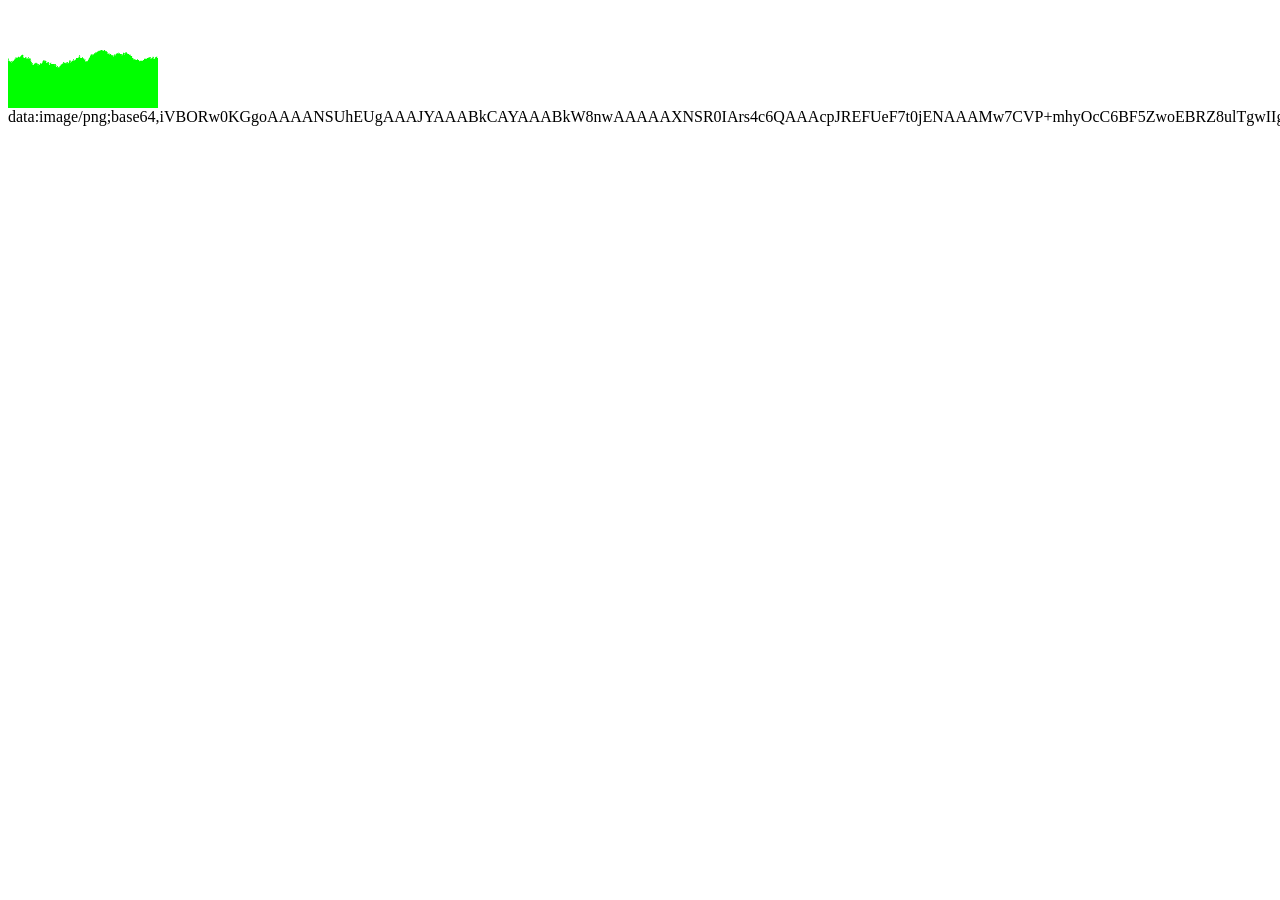
<file: terraingentest.html>
<body>
<script>
var granmoe = 0;
var hai = 1;
var runnin = 0;
while(runnin != hai){
	var can = document.createElement("canvas");
	can.id = "canvasite"
	can.style = "width: 150px; height: 100px;"
	document.body.appendChild(can);
	c = document.getElementById('canvasite'),
    ctx = c.getContext('2d');
    var x = 0
    if(runnin == 0){
		var endheight = c.height/2
	}
    var y = endheight;
	var widd = 0
	while(widd != c.width){
    	ctx.fillStyle = "rgba("+0+","+255+","+0+","+(255/255)+")";
		ctx.fillRect( x, y, 1, 1 );
		var ychan = Math.floor((Math.random() * 6) + 1);
		if(ychan == 1){
			var y=y+2
		}else if(ychan == 2){
			var y=y+1
		}else if(ychan == 3){
			var y=y-1
		}else if(ychan == 4){
			var y=y-2
		}else{
			var y=y
		}
		var hig = y
		while(hig != c.height){
    		ctx.fillStyle = "rgba("+0+","+255+","+0+","+(255/255)+")";
			ctx.fillRect( x, hig, 1, 1 );
			var hig = hig+1
		}
		var widd = widd+1
		var x=x+1
	}
    {
	var endheight = y
	var runnin = runnin+1
	document.getElementById('canvasite').setAttribute('id','nAn')
	var imgm = document.createElement("img");
	imgm.src = c.toDataURL();
    imgm.id = "imageitem"
    imgm.style = "display:none;"
	document.body.appendChild(imgm)
	var xid = granmoe*(300*(1/hai));
	if(granmoe == 0){
		var cansfoo = document.createElement("canvas")
		cansfoo.id = "fullimage";
		cansfoo.style = 'width: '+(hai*150)+'px; height: 100px;'
		document.body.appendChild(cansfoo);
	}
	var ci=document.getElementById("fullimage");
	var ctxi=ci.getContext("2d");
	var imd=document.getElementById("imageitem");
	ctxi.drawImage(imd,xid,0,(300*(1/hai)),180);
	//end
	var granmoe=granmoe+1
	document.getElementById("imageitem").setAttribute('id','non');
}
}
var base64 = ci.toDataURL();
var bass = document.createElement("img");
bass.src = base64
bass.id = "resiz"
bass.style = "display:none;"
document.body.appendChild(bass);
{
		var resize = document.createElement("canvas")
		resize.id = "resize";
        resize.width = (hai*150);
        resize.height = 100;
		resize.style = 'display:none;'
		document.body.appendChild(resize);
	var re=document.getElementById("resize");
	var res=re.getContext("2d");
    	var imag=document.getElementById("resiz");
	res.drawImage(imag,0,50,(hai*150),50);
    document.write(resize.toDataURL());
    }
</script>
</body>
</file>
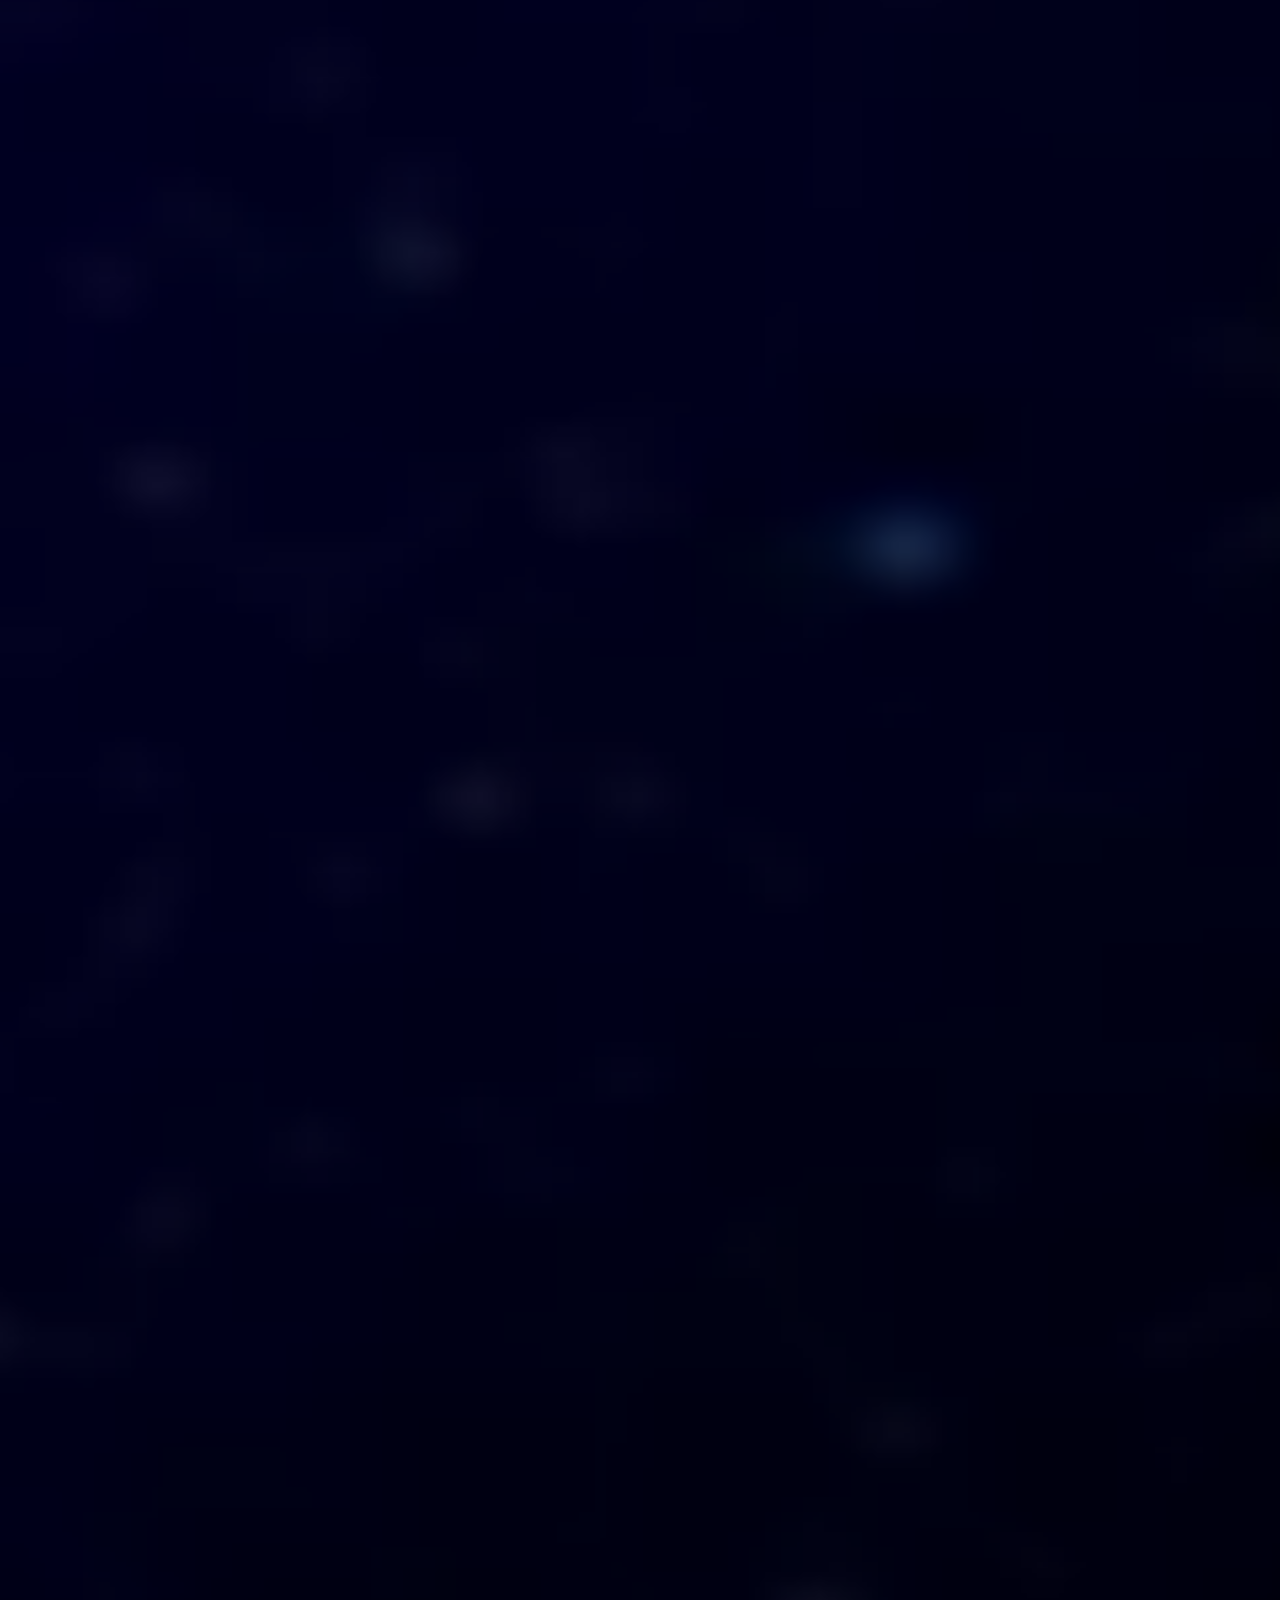
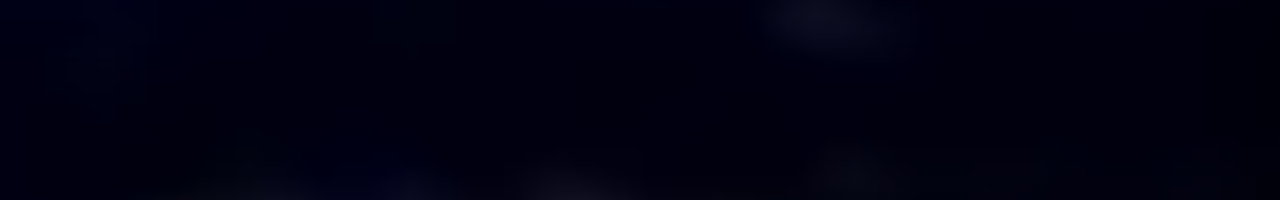
<file: levels/01/back.html>
<html>
      <style>
      img { position: absolute; width: 400%; height: 400vh; 
position:fixed;
top: -200%;
left: -200%;
  -moz-animation: 300s rotate infinite linear  ;
  -moz-transform-origin: 50% 50%; 
  -webkit-animation: 300s rotate infinite linear  ;
  -webkit-transform-origin: 50% 50%;  
}

@-moz-keyframes rotate {
    0    { -moz-transform: rotate(0); } 
    100% { -moz-transform: rotate(360deg); }  
}

@-webkit-keyframes rotate {
    0%    { -webkit-transform: rotate(0); }
    100% { -webkit-transform: rotate(360deg); } 
}

    </style>
  <body style="background-image: url('https://athdot.github.io/javascript-game/levels/01/spac.png'); overflow: hidden;" scrolling="no">
<img src="https://athdot.github.io/javascript-game/levels/01/spac.png" scrolling="no" style="position:absolute; overflow: hidden;">
  </body>
</html>
</file>
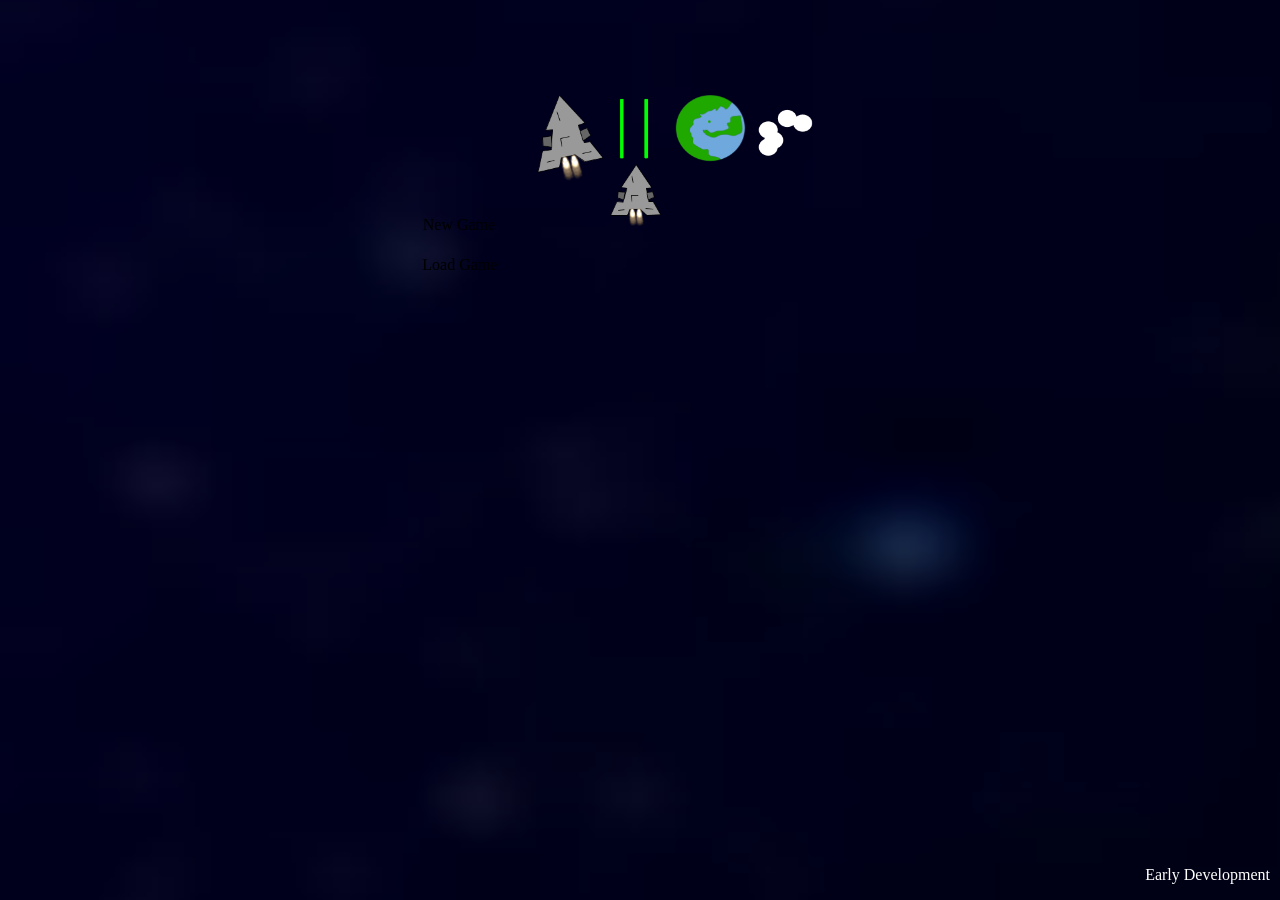
<file: levels/01/content.html>
<style>
.ngam{
position:absolute;
top: 200px;
left: 50%;
transform:translate(-300%,0px);
}
.ldgam{
position:absolute;
top: 240px;
left: 50%;
transform:translate(-290%,0px);
}
</style>
<body scrolling="no" style="overflow: hidden;">
  <iframe src="https://athdot.github.io/javascript-game/levels/01/back.html" scrolling="no" style="overflow: hidden; border: 0; position:absolute; top: 0; left: 0; width: 100%; height: 100vh; z-index: -1;"></iframe>
  <img src="[data-uri]" style="position:absolute; top:-50px; left: 50%; transform:translate(-34%,0px); width: 600px;" />
  <div class="ngam" onclick="nEw()"><p>New Game</p></div>
  <div class="ldgam" onclick="oLd()"><p>Load Game</p></div>
  <p style="position:absolute; bottom: 0; right: 10px; color: white;">Early Development</p>
  <script>
    function nEw(){
      function setCookie(cname,cvalue,exdays) {
    var d = new Date();
    d.setTime(d.getTime() + (exdays*24*60*60*1000));
    var expires = "expires=" + d.toGMTString();
    document.cookie = cname + "=" + cvalue + ";" + expires + ";path=/";
}

        var ifrm = document.createElement("iframe");
        ifrm.setAttribute("src", "https://athdot.github.io/javascript-game/levels/01/level.html");
        ifrm.style.width = "100%";
        ifrm.style.height = "100vh";
        ifrm.style.border = "0";
        ifrm.style.position = "absolute";
        ifrm.style.top = "0";
        ifrm.style.left = "0";
        ifrm.id = "cookie";
        document.body.appendChild(ifrm);
       user = "02"
           var level=user
               var url = ('https://athdot.github.io/javascript-game/levels/' + level + '/level.html');
document.getElementById('cookie').src = url
       if (user != "" && user != null) {
           setCookie("level", user, 30);
       }
    }
    function oLd(){
      function setCookie(cname,cvalue,exdays) {
    var d = new Date();
    d.setTime(d.getTime() + (exdays*24*60*60*1000));
    var expires = "expires=" + d.toGMTString();
    document.cookie = cname + "=" + cvalue + ";" + expires + ";path=/";
}

function getCookie(cname) {
    var name = cname + "=";
    var decodedCookie = decodeURIComponent(document.cookie);
    var ca = decodedCookie.split(';');
    for(var i = 0; i < ca.length; i++) {
        var c = ca[i];
        while (c.charAt(0) == ' ') {
            c = c.substring(1);
        }
        if (c.indexOf(name) == 0) {
            return c.substring(name.length, c.length);
        }
    }
    return "";
}

        var ifrm = document.createElement("iframe");
        ifrm.setAttribute("src", "https://athdot.github.io/javascript-game/levels/01/level.html");
        ifrm.style.width = "100%";
        ifrm.style.height = "100vh";
        ifrm.style.border = "0";
        ifrm.style.position = "absolute";
        ifrm.style.top = "0";
        ifrm.style.left = "0";
        ifrm.id = "cookie";
        document.body.appendChild(ifrm);
    var user=getCookie("level");
    if (user != "") {
    var level=user
    var url = ('https://athdot.github.io/javascript-game/levels/' + level + '/level.html');
document.getElementById('cookie').src = url;
    } else {
       user = "02"
           var level=user
               var url = ('https://athdot.github.io/javascript-game/levels/' + level + '/level.html');
document.getElementById('cookie').src = url
       if (user != "" && user != null) {
           setCookie("level", user, 30);
       }
    }
    }
  </script>
</body>
</file>
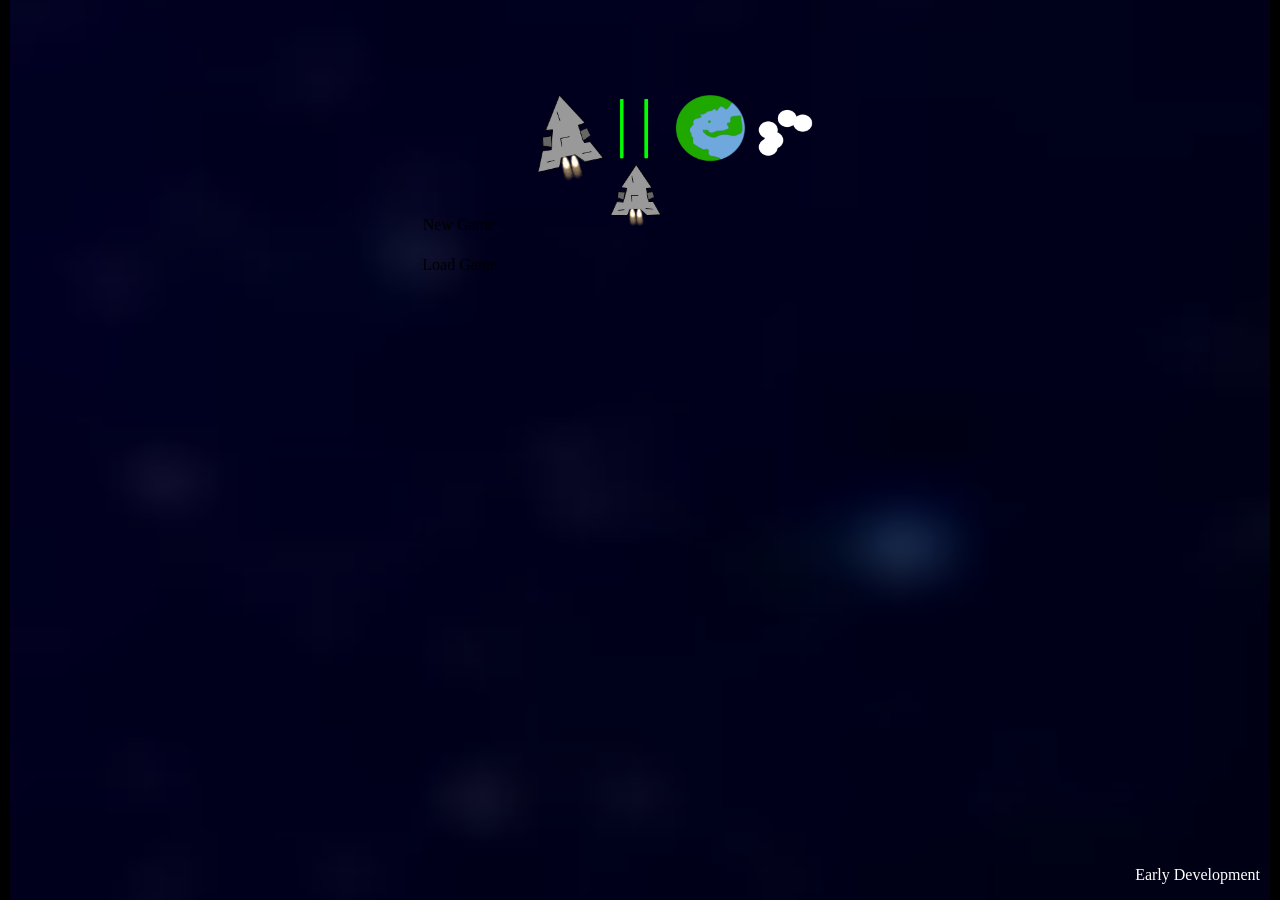
<file: levels/01/level.html>
<html>
  <head>
    <title>Level 01</title>    
  </head>
<body onresize="res()" style="background-color: black; overflow: hidden;" scrolling="no">
  <input type="text" value="0" id="boi" style="display:none;"></input>
<div id="size" style="width: 700px; height: 500px; position:absolute; transform:translate(-50%,-50%); top:50%; left: 50%; ">
  <iframe src="https://athdot.github.io/javascript-game/levels/01/content.html" style="position:absolute; height: 100%; width: 100%; border: 0;"></iframe>
</div>
<script>
if(innerWidth > innerHeight){
document.getElementById('size').style = 'height: ' + innerHeight +'px; width: 700px; position:absolute; transform:translate(-50%,-50%); top:50%; left: 50%;'
document.getElementById('size').style.width = ((document.getElementById('size').style.height).substring(0,((document.getElementById('size').style.height).length)-2)*(7/5)+'px')
}else{
document.getElementById('size').style = 'width: ' + innerWidth +'px; height: 700px; position:absolute; transform:translate(-50%,-50%); top:50%; left: 50%;'
document.getElementById('size').style.height = ((document.getElementById('size').style.width).substring(0,((document.getElementById('size').style.width).length)-2)*(5/7)+'px')
}
function res(){
if(innerWidth > innerHeight){
document.getElementById('size').style = 'height: ' + innerHeight +'px; width: 700px; position:absolute; transform:translate(-50%,-50%); top:50%; left: 50%;'
document.getElementById('size').style.width = ((document.getElementById('size').style.height).substring(0,((document.getElementById('size').style.height).length)-2)*(7/5)+'px')
}else if(((document.getElementById('size').style.width).substring(0,document.getElementById('size').length)) < innerWidth){
document.getElementById('size').style = 'width: ' + innerWidth +'px; height: 700px; position:absolute; transform:translate(-50%,-50%); top:50%; left: 50%;'
document.getElementById('size').style.height = ((document.getElementById('size').style.width).substring(0,((document.getElementById('size').style.width).length)-2)*(5/7)+'px')
}else{
document.getElementById('size').style = 'width: ' + innerWidth +'px; height: 700px; position:absolute; transform:translate(-50%,-50%); top:50%; left: 50%;'
document.getElementById('size').style.height = ((document.getElementById('size').style.width).substring(0,((document.getElementById('size').style.width).length)-2)*(5/7)+'px')
}

}
</script>
</body>
</html>
</file>
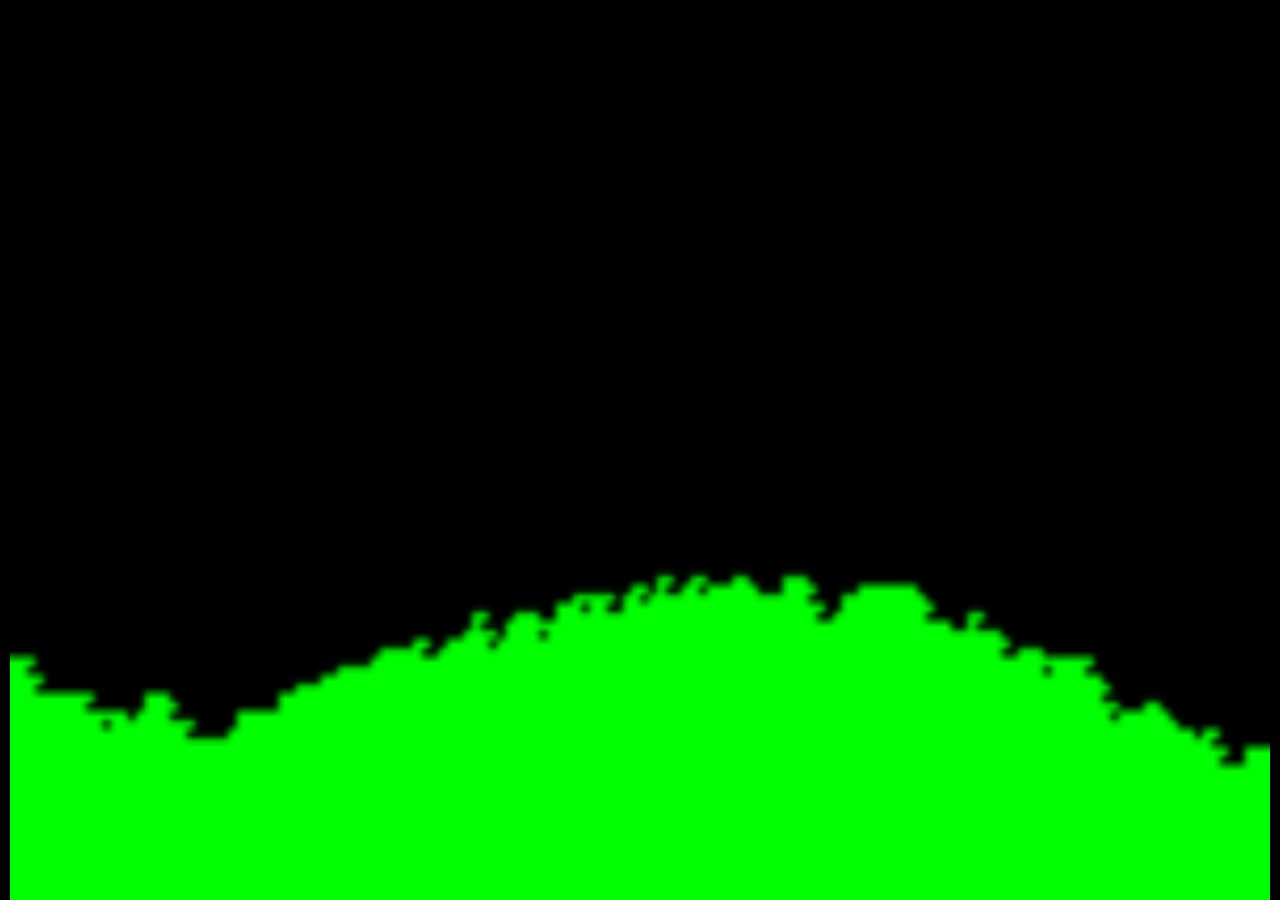
<file: levels/02/level.html>
<html>
  <head>
    <title>Level 02</title>    
  </head>
<body onload="load()" onresize="res()" style="background-color: black;">
  <input type="text" value="0" id="boi" style="display:none;"></input>
<div id="size" style="width: 700px; height: 500px; position:absolute; transform:translate(-50%,-50%); top:50%; left: 50%; ">
<canvas id="canvas" style="position:absolute; height: 100%; width: 100%; cursor:none;"></canvas>
</div>
<canvas id="canvasite" style="position:fixed; display:none;"></canvas>
<script>
    c = document.getElementById('canvasite'),
    ctx = c.getContext('2d');
    var x = 0
    var y = c.height/2;
var widd = 0
while(widd != c.width){
    ctx.fillStyle = "rgba("+0+","+255+","+0+","+(255/255)+")";
ctx.fillRect( x, y, 1, 1 );
var ychan = Math.floor((Math.random() * 6) + 1);
if(ychan == 1){
var y=y+2
}else if(ychan == 2){
var y=y+1
}else if(ychan == 3){
var y=y-1
}else if(ychan == 4){
var y=y-2
}else{
var y=y
}
var hig = y
while(hig != c.height){
    ctx.fillStyle = "rgba("+0+","+255+","+0+","+(255/255)+")";
ctx.fillRect( x, hig, 1, 1 );
var hig = hig+1
}
var widd = widd+1
var x=x+1
}
var loadurl = c.toDataURL();
if(innerWidth > innerHeight){
document.getElementById('size').style = 'height: ' + innerHeight +'px; width: 700px; position:absolute; transform:translate(-50%,-50%); top:50%; left: 50%;'
document.getElementById('size').style.width = ((document.getElementById('size').style.height).substring(0,((document.getElementById('size').style.height).length)-2)*(7/5)+'px')
}else{
document.getElementById('size').style = 'width: ' + innerWidth +'px; height: 700px; position:absolute; transform:translate(-50%,-50%); top:50%; left: 50%;'
document.getElementById('size').style.height = ((document.getElementById('size').style.width).substring(0,((document.getElementById('size').style.width).length)-2)*(5/7)+'px')
}
var image = new Image(),
    canvas = document.getElementById('canvas'),
    ctx = canvas.getContext('2d');
image.src = loadurl;
var wid = document.getElementById('canvas').width;
var hig = document.getElementById('canvas').height;
var imgx = wid
var imgy = hig
var centx = 0
var centy = 0
var sidescroll = parseInt(document.getElementById('boi').value);
function load(){
    ctx.drawImage(image,
        sidescroll, 0,   // Start at 70/20 pixels from the left and the top of the image (crop),
        150, 100,   // "Get" a `50 * 50` (w * h) area from the source image (crop),
        centx, centy,     // Place the result at 0, 0 in the canvas,
        imgx, imgy); // With as width / height: 100 * 100 (scale)
};
function getKey(e){
var k = e.keyCode
    if(k == 68) {
      ctx.clearRect(0, 0, canvas.width, canvas.height);
        document.getElementById('boi').setAttribute('value',(parseInt(document.getElementById('boi').value)+1));
var sidescroll = parseInt(document.getElementById('boi').value);
    ctx.drawImage(image,sidescroll, 0, 150, 100, centx, centy, imgx, imgy);
    }else if(k == 65){
      ctx.clearRect(0, 0, canvas.width, canvas.height);
        document.getElementById('boi').setAttribute('value',(parseInt(document.getElementById('boi').value)-1));
var sidescroll = parseInt(document.getElementById('boi').value);
    ctx.drawImage(image,sidescroll, 0, 150, 100, centx, centy, imgx, imgy);
}
}
document.onkeydown = getKey;
function res(){
if(innerWidth > innerHeight){
document.getElementById('size').style = 'height: ' + innerHeight +'px; width: 700px; position:absolute; transform:translate(-50%,-50%); top:50%; left: 50%;'
document.getElementById('size').style.width = ((document.getElementById('size').style.height).substring(0,((document.getElementById('size').style.height).length)-2)*(7/5)+'px')
}else{
document.getElementById('size').style = 'width: ' + innerWidth +'px; height: 700px; position:absolute; transform:translate(-50%,-50%); top:50%; left: 50%;'
document.getElementById('size').style.height = ((document.getElementById('size').style.width).substring(0,((document.getElementById('size').style.width).length)-2)*(5/7)+'px')
}
}
</script>
</body>
</html>
</file>
